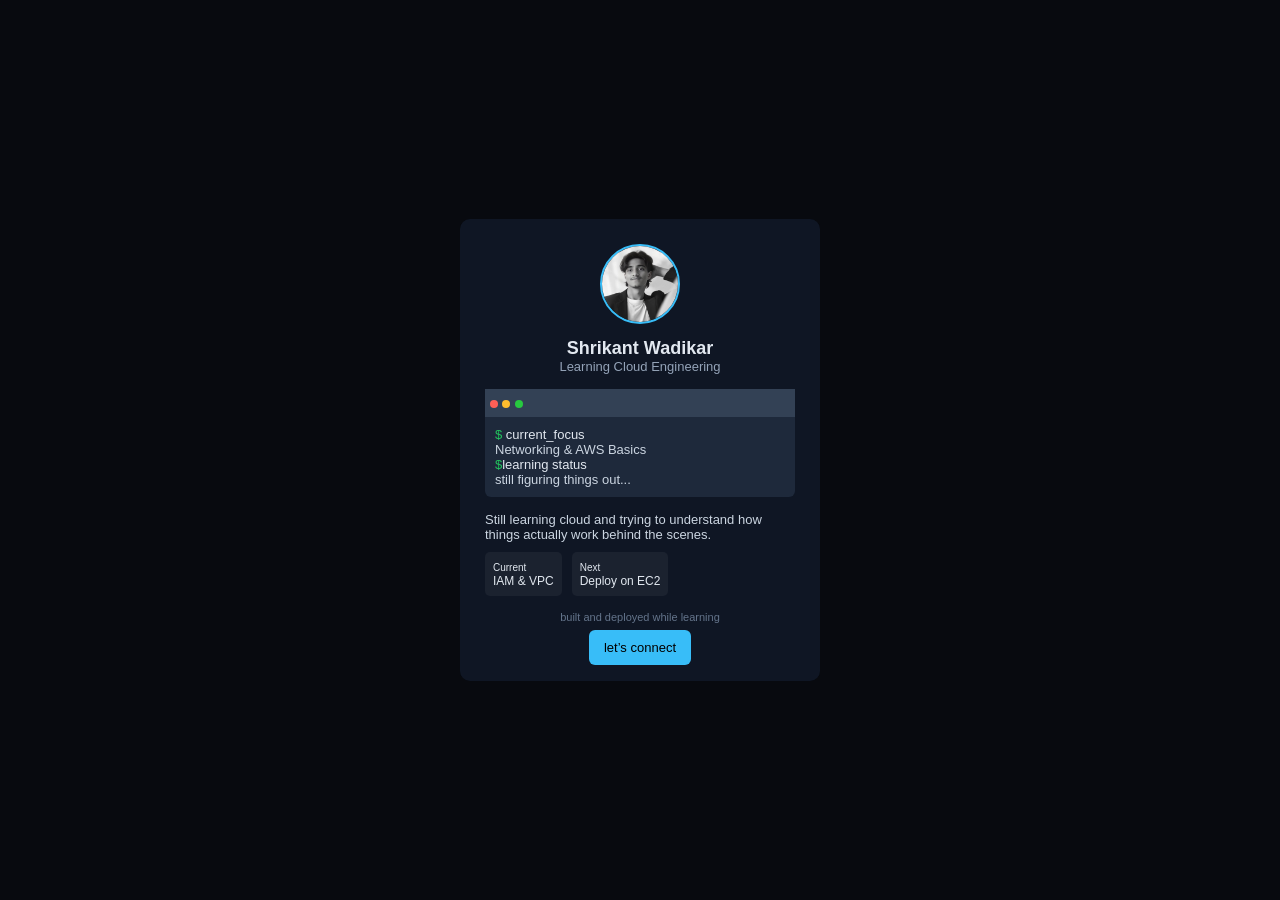
<file: index.html>
<!DOCTYPE html>
<html lang="en">
<head>
    <meta charset="UTF-8">
    <meta name="viewport" content="width=device-width, initial-scale=1.0">
    <title>Cloud Journey</title>

    <link rel="stylesheet" href="style.css">
</head>

<body>

<div class="glass-wrapper">

    <header>
        <div class="avatar">
            <img src="profile_pic.jpeg" alt="Shrikant">
        </div>

        <h1>Shrikant Wadikar</h1>
        <p>Learning Cloud Engineering</p>
    </header>

    <div class="terminal">
        <div class="terminal-header">
            <span class="btn red"></span>
            <span class="btn yellow"></span>
            <span class="btn green"></span>
        </div>

        <div class="terminal-body">
            <p><span class="prompt">$</span> current_focus</p>
            <p class="output">Networking & AWS Basics</p>

            <p><span class="prompt">$</span>learning status</p>
            <p class="output">still figuring things out...</p>
        </div>
    </div>

    <div class="bio-content">
        <p class="about-me">
            Still learning cloud and trying to understand how things actually work behind the scenes.
        </p>

        <div class="learning-grid">
            <div class="goal-card">
                <small>Current</small>
                <p>IAM & VPC</p>
            </div>

            <div class="goal-card">
                <small>Next</small>
                <p>Deploy on EC2</p>
            </div>
        </div>
    </div>

    <div class="proof-footer">
        built and deployed while learning
    </div>

    <div class="action-area">
        <a href="https://www.linkedin.com/in/shrikant-wadikar-cloud" class="main-btn" target="_blank">
            let’s connect
        </a>
    </div>

</div>

</body>
</html>
</file>
<file: style.css>
:root {
    --bg-color: #080a0f;
    --card-bg: rgba(17, 25, 40, 0.85);
    --primary-blue: #38bdf8;
    --text-main: #e2e8f0;
    --text-dim: #94a3b8;
}

* {
    margin: 0;
    padding: 0;
    box-sizing: border-box;
}

body {
    background-color: var(--bg-color);
    font-family: Arial, sans-serif;
    color: var(--text-main);
    display: flex;
    justify-content: center;
    align-items: center;
    min-height: 100vh;
}

/* card */
.glass-wrapper {
    background: var(--card-bg);
    backdrop-filter: blur(4px);
    border-radius: 10px;
    padding: 25px;
    width: 100%;
    max-width: 360px;
    text-align: center;
}

/* avatar */
.avatar img {
    width: 80px;
    height: 80px;
    border-radius: 50%;
    border: 2px solid var(--primary-blue);
    margin-bottom: 10px;
}

/* heading */
h1 {
    font-size: 18px;
}

header p {
    color: var(--text-dim);
    font-size: 13px;
    margin-bottom: 15px;
}

/* terminal */
.terminal {
    background: #1e293b;
    border-radius: 6px;
    margin-bottom: 15px;
    text-align: left;
}

.terminal-header {
    background: #334155;
    padding: 5px;
}

.btn {
    width: 8px;
    height: 8px;
    border-radius: 50%;
    display: inline-block;
}

.red { background: #ff5f56; }
.yellow { background: #ffbd2e; }
.green { background: #27c93f; }

.terminal-body {
    padding: 10px;
    font-size: 13px;
}

.prompt {
    color: #22c55e;
}

.output {
    color: #cbd5e1;
}

/* bio */
.bio-content {
    text-align: left;
    margin-bottom: 15px;
}

.about-me {
    font-size: 13px;
    color: #cbd5e1;
    margin-bottom: 10px;
}

/* grid */
.learning-grid {
    display: flex;
    gap: 10px;
}

.goal-card {
    background: rgba(255,255,255,0.05);
    padding: 8px;
    border-radius: 5px;
    font-size: 12px;
}

/* footer */
.proof-footer {
    font-size: 11px;
    color: #64748b;
    margin-bottom: 15px;
}

/* button */
.main-btn {
    background: var(--primary-blue);
    color: #000;
    padding: 10px 15px;
    border-radius: 6px;
    text-decoration: none;
    font-size: 13px;
}
</file>
